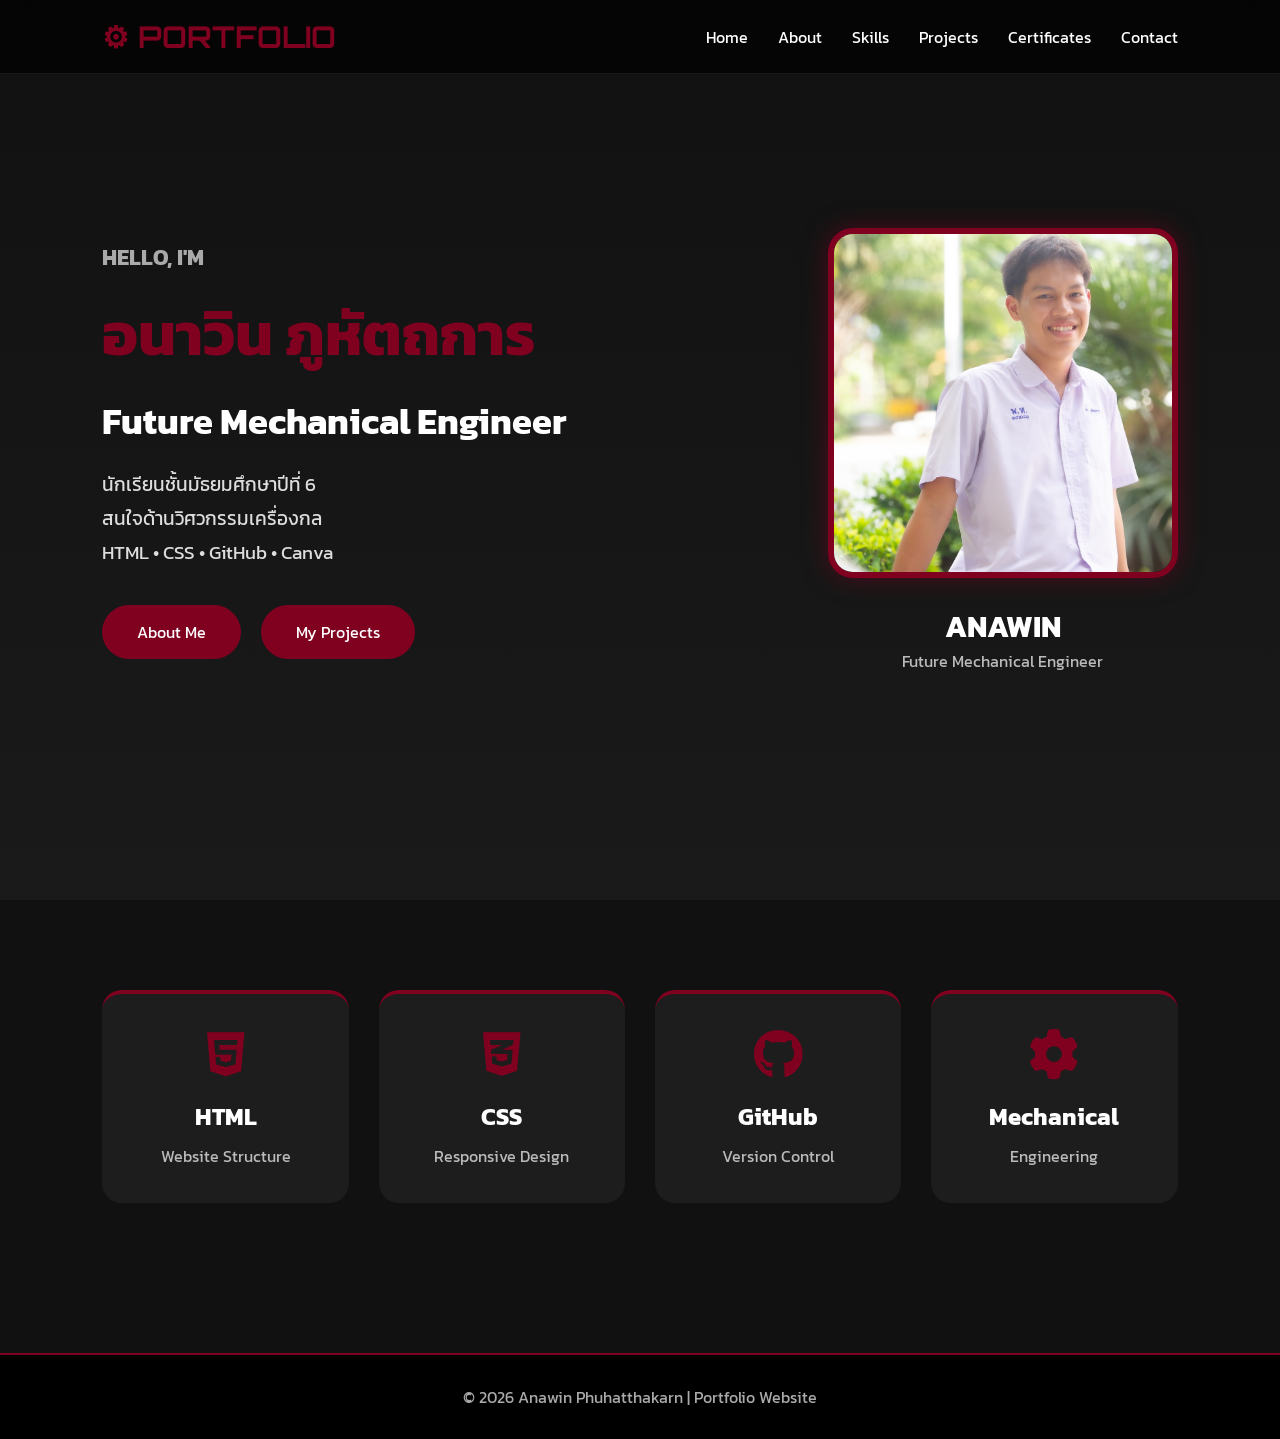
<file: index.html>
<!DOCTYPE html>
<html lang="th">

<head>

    <meta charset="UTF-8">
    <meta name="viewport" content="width=device-width, initial-scale=1.0">

    <title>Anawin Portfolio</title>

    <!-- Google Fonts -->
    <link rel="preconnect" href="https://fonts.googleapis.com">
    <link href="https://fonts.googleapis.com/css2?family=Kanit:wght@300;400;600;700&family=Orbitron:wght@700&display=swap" rel="stylesheet">

    <!-- Font Awesome -->
    <link rel="stylesheet"
        href="https://cdnjs.cloudflare.com/ajax/libs/font-awesome/6.7.2/css/all.min.css">

    <!-- CSS -->
    <link rel="stylesheet" href="css/style.css">

</head>

<body>

    <!-- ================= NAVBAR ================= -->

    <header>

        <nav>

            <div class="logo">
                ⚙ PORTFOLIO
            </div>

            <ul>

                <li><a href="index.html">Home</a></li>

                <li><a href="about.html">About</a></li>

                <li><a href="skills.html">Skills</a></li>

                <li><a href="projects.html">Projects</a></li>

                <li><a href="certificates.html">Certificates</a></li>

                <li><a href="contact.html">Contact</a></li>

            </ul>

        </nav>

    </header>

    <!-- ================= HERO ================= -->

    <section class="hero">

        <div class="left">

            <h3>HELLO, I'M</h3>

            <h1>อนาวิน ภูหัตถการ</h1>

            <h2>Future Mechanical Engineer</h2>

            <p>
                นักเรียนชั้นมัธยมศึกษาปีที่ 6 <br>
                สนใจด้านวิศวกรรมเครื่องกล <br>
                HTML • CSS • GitHub • Canva
            </p>

            <div class="button">

                <a href="about.html">
                    About Me
                </a>

                <a href="projects.html">
                    My Projects
                </a>

            </div>

        </div>

        <div class="right">

            <div class="profile-card">

                <img src="images/profile2.jpg" alt="Anawin">

                <h3>ANAWIN</h3>

                <p>Future Mechanical Engineer</p>

            </div>

        </div>

    </section>

    <!-- ================= HOME CARDS ================= -->

    <section class="cards">

        <div class="home-card">

            <i class="fa-brands fa-html5"></i>

            <h2>HTML</h2>

            <p>Website Structure</p>

        </div>

        <div class="home-card">

            <i class="fa-brands fa-css3-alt"></i>

            <h2>CSS</h2>

            <p>Responsive Design</p>

        </div>

        <div class="home-card">

            <i class="fa-brands fa-github"></i>

            <h2>GitHub</h2>

            <p>Version Control</p>

        </div>

        <div class="home-card">

            <i class="fa-solid fa-gear"></i>

            <h2>Mechanical</h2>

            <p>Engineering</p>

        </div>

    </section>

    <!-- ================= FOOTER ================= -->

    <footer>

        <p>
            © 2026 Anawin Phuhatthakarn | Portfolio Website
        </p>

    </footer>

</body>

</html>
</file>
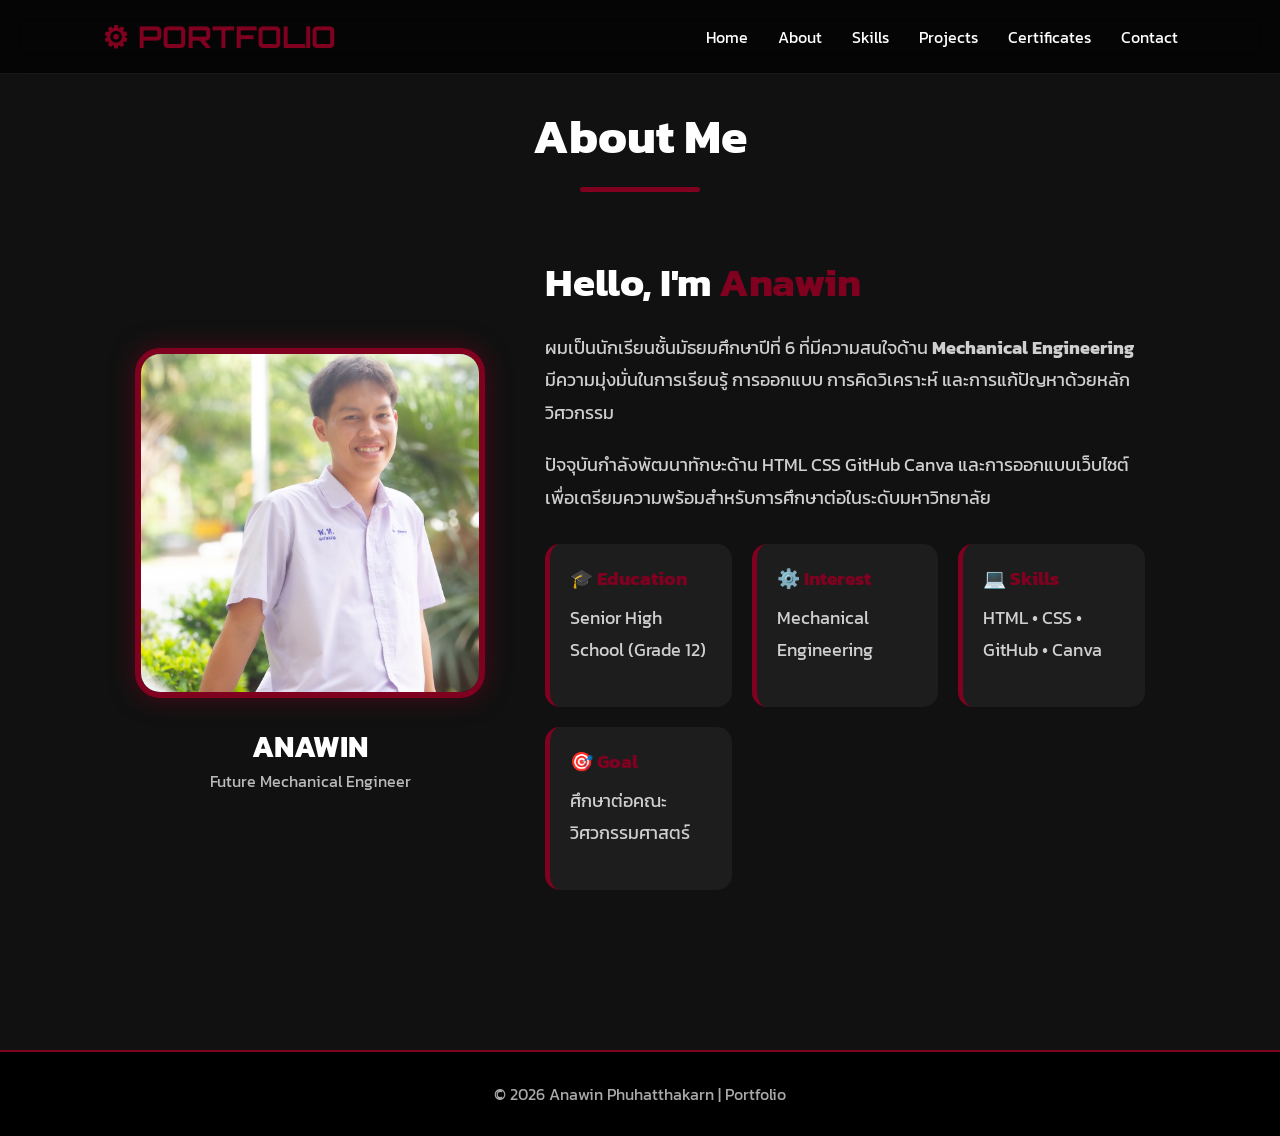
<file: about.html>
<!DOCTYPE html>
<html lang="th">

<head>

    <meta charset="UTF-8">
    <meta name="viewport" content="width=device-width, initial-scale=1.0">

    <title>About | Anawin Portfolio</title>

    <link rel="preconnect" href="https://fonts.googleapis.com">

    <link href="https://fonts.googleapis.com/css2?family=Kanit:wght@300;400;600;700&family=Orbitron:wght@700&display=swap" rel="stylesheet">

    <link rel="stylesheet"
    href="https://cdnjs.cloudflare.com/ajax/libs/font-awesome/6.7.2/css/all.min.css">

    <link rel="stylesheet"
    href="css/style.css">

</head>

<body>

<header>

<nav>

<div class="logo">
⚙ PORTFOLIO
</div>

<ul>

<li><a href="index.html">Home</a></li>

<li><a href="about.html">About</a></li>

<li><a href="skills.html">Skills</a></li>

<li><a href="projects.html">Projects</a></li>

<li><a href="certificates.html">Certificates</a></li>

<li><a href="contact.html">Contact</a></li>

</ul>

</nav>

</header>

<section class="about">

<div class="title">

<h1>About Me</h1>

<div class="line"></div>

</div>

<div class="about-content">

<div class="profile-card">

<img src="images/profile2.jpg" alt="Anawin">

<h3>ANAWIN</h3>

<p>Future Mechanical Engineer</p>

</div>

<div class="about-text">

<h2>Hello, I'm <span>Anawin</span></h2>

<p>

ผมเป็นนักเรียนชั้นมัธยมศึกษาปีที่ 6
ที่มีความสนใจด้าน
<strong>Mechanical Engineering</strong>

มีความมุ่งมั่นในการเรียนรู้
การออกแบบ การคิดวิเคราะห์
และการแก้ปัญหาด้วยหลักวิศวกรรม

</p>

<p>

ปัจจุบันกำลังพัฒนาทักษะด้าน

HTML

CSS

GitHub

Canva

และการออกแบบเว็บไซต์
เพื่อเตรียมความพร้อมสำหรับการศึกษาต่อในระดับมหาวิทยาลัย

</p>

<div class="info">

<div class="box">

<h3>🎓 Education</h3>

<p>Senior High School (Grade 12)</p>

</div>

<div class="box">

<h3>⚙️ Interest</h3>

<p>Mechanical Engineering</p>

</div>

<div class="box">

<h3>💻 Skills</h3>

<p>HTML • CSS • GitHub • Canva</p>

</div>

<div class="box">

<h3>🎯 Goal</h3>

<p>ศึกษาต่อคณะวิศวกรรมศาสตร์</p>

</div>

</div>

</div>

</div>

</section>

<footer>

<p>

© 2026 Anawin Phuhatthakarn | Portfolio

</p>

</footer>

</body>

</html>
</file>
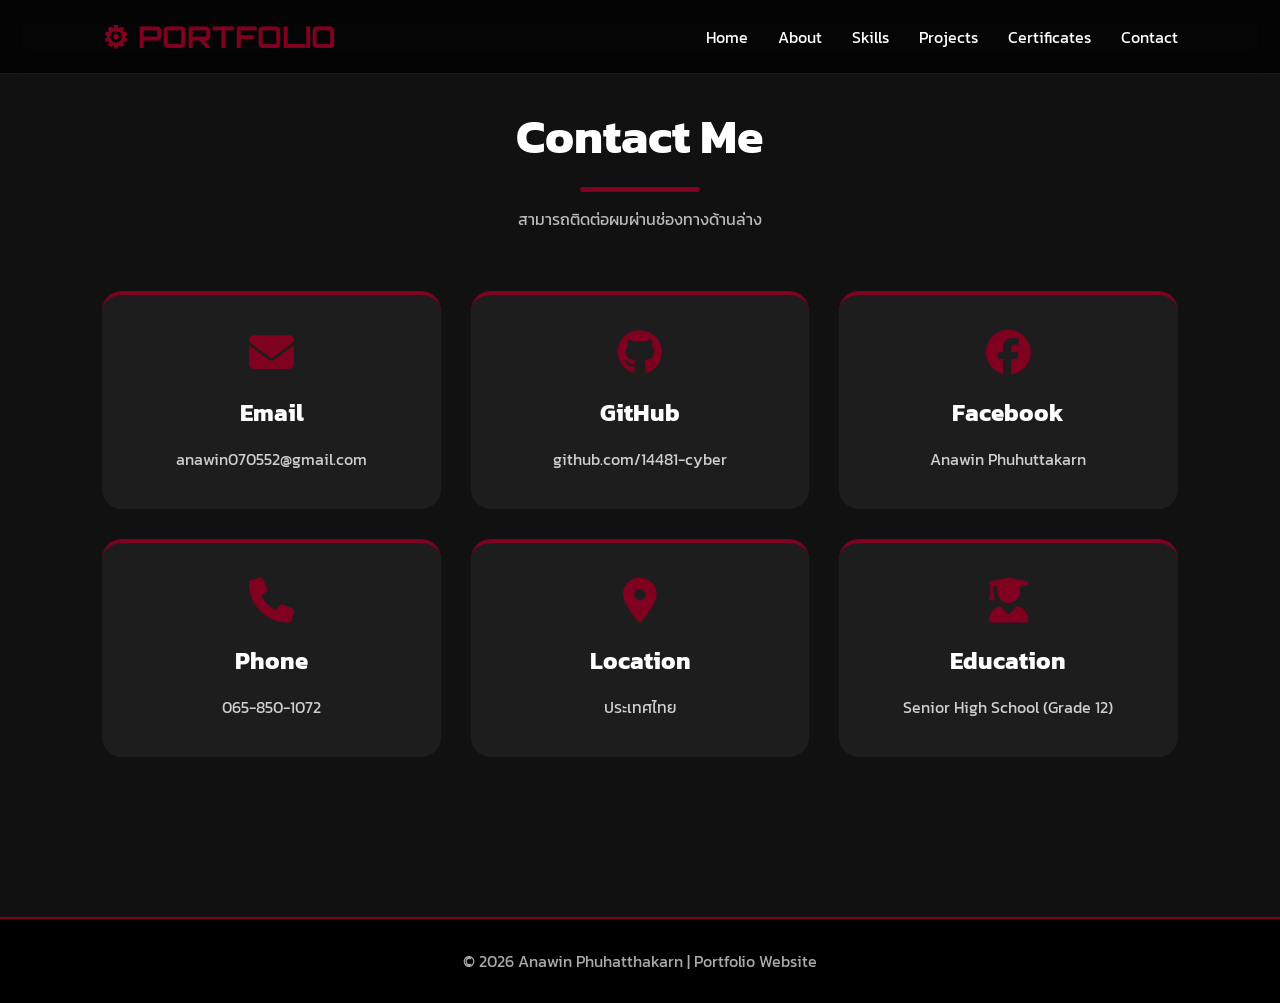
<file: contact.html>
<!DOCTYPE html>
<html lang="th">

<head>

<meta charset="UTF-8">
<meta name="viewport" content="width=device-width, initial-scale=1.0">

<title>Contact | Anawin Portfolio</title>

<link rel="preconnect" href="https://fonts.googleapis.com">

<link href="https://fonts.googleapis.com/css2?family=Kanit:wght@300;400;600;700&family=Orbitron:wght@700&display=swap" rel="stylesheet">

<link rel="stylesheet"
href="https://cdnjs.cloudflare.com/ajax/libs/font-awesome/6.7.2/css/all.min.css">

<link rel="stylesheet"
href="css/style.css">

</head>

<body>

<header>

<nav>

<div class="logo">
⚙ PORTFOLIO
</div>

<ul>

<li><a href="index.html">Home</a></li>

<li><a href="about.html">About</a></li>

<li><a href="skills.html">Skills</a></li>

<li><a href="projects.html">Projects</a></li>

<li><a href="certificates.html">Certificates</a></li>

<li><a href="contact.html">Contact</a></li>

</ul>

</nav>

</header>

<section class="contact">

<div class="title">

<h1>Contact Me</h1>

<div class="line"></div>

<p>สามารถติดต่อผมผ่านช่องทางด้านล่าง</p>

</div>

<div class="contact-container">

<div class="contact-card">

<i class="fa-solid fa-envelope"></i>

<h3>Email</h3>

<p>anawin070552@gmail.com</p>

</div>

<div class="contact-card">

<i class="fa-brands fa-github"></i>

<h3>GitHub</h3>

<p>github.com/14481-cyber</p>

</div>

<div class="contact-card">

<i class="fa-brands fa-facebook"></i>

<h3>Facebook</h3>

<p>Anawin Phuhuttakarn</p>

</div>

<div class="contact-card">

<i class="fa-solid fa-phone"></i>

<h3>Phone</h3>

<p>065-850-1072</p>

</div>

<div class="contact-card">

<i class="fa-solid fa-location-dot"></i>

<h3>Location</h3>

<p>ประเทศไทย</p>

</div>

<div class="contact-card">

<i class="fa-solid fa-user-graduate"></i>

<h3>Education</h3>

<p>Senior High School (Grade 12)</p>

</div>

</div>

</section>

<footer>

<p>
© 2026 Anawin Phuhatthakarn | Portfolio Website
</p>

</footer>

</body>

</html>
</file>
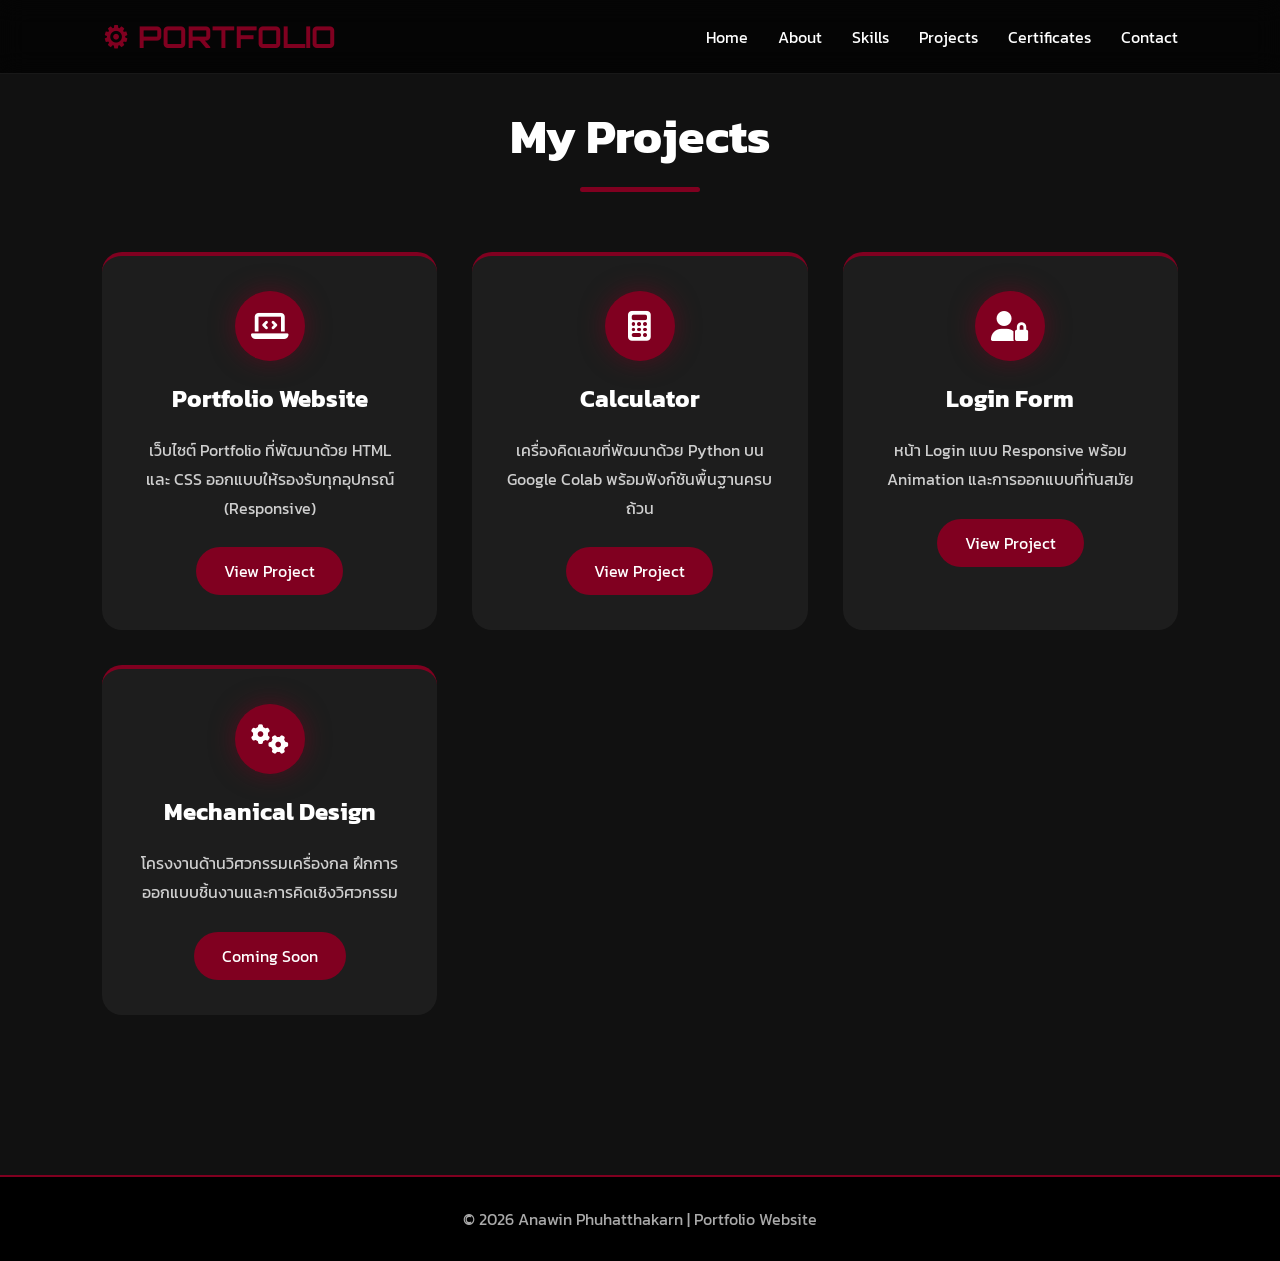
<file: projects.html>
<!DOCTYPE html>
<html lang="th">

<head>

    <meta charset="UTF-8">
    <meta name="viewport" content="width=device-width, initial-scale=1.0">

    <title>Projects | Anawin Portfolio</title>

    <!-- Google Fonts -->
    <link rel="preconnect" href="https://fonts.googleapis.com">

    <link href="https://fonts.googleapis.com/css2?family=Kanit:wght@300;400;600;700&family=Orbitron:wght@700&display=swap" rel="stylesheet">

    <!-- Font Awesome -->
    <link rel="stylesheet"
    href="https://cdnjs.cloudflare.com/ajax/libs/font-awesome/6.7.2/css/all.min.css">

    <!-- CSS -->
    <link rel="stylesheet" href="css/style.css">

</head>

<body>

<header>

<nav>

<div class="logo">
⚙ PORTFOLIO
</div>

<ul>

<li><a href="index.html">Home</a></li>

<li><a href="about.html">About</a></li>

<li><a href="skills.html">Skills</a></li>

<li><a href="projects.html">Projects</a></li>

<li><a href="certificates.html">Certificates</a></li>

<li><a href="contact.html">Contact</a></li>

</ul>

</nav>

</header>

<section class="projects">

<div class="title">

<h1>My Projects</h1>

<div class="line"></div>

</div>

<div class="project-container">

    <!-- Project 1 -->

    <div class="project-card">

        <div class="icon">
            <i class="fa-solid fa-laptop-code"></i>
        </div>

        <h2>Portfolio Website</h2>

        <p>
            เว็บไซต์ Portfolio ที่พัฒนาด้วย HTML และ CSS
            ออกแบบให้รองรับทุกอุปกรณ์ (Responsive)
        </p>

        <a href="#" class="btn">View Project</a>

    </div>

    <!-- Project 2 -->

    <div class="project-card">

        <div class="icon">
            <i class="fa-solid fa-calculator"></i>
        </div>

        <h2>Calculator</h2>

        <p>
            เครื่องคิดเลขที่พัฒนาด้วย Python
            บน Google Colab พร้อมฟังก์ชันพื้นฐานครบถ้วน
        </p>

        <a href="#" class="btn">View Project</a>

    </div>

    <!-- Project 3 -->

    <div class="project-card">

        <div class="icon">
            <i class="fa-solid fa-user-lock"></i>
        </div>

        <h2>Login Form</h2>

        <p>
            หน้า Login แบบ Responsive
            พร้อม Animation และการออกแบบที่ทันสมัย
        </p>

        <a href="#" class="btn">View Project</a>

    </div>

    <!-- Project 4 -->

    <div class="project-card">

        <div class="icon">
            <i class="fa-solid fa-gears"></i>
        </div>

        <h2>Mechanical Design</h2>

        <p>
            โครงงานด้านวิศวกรรมเครื่องกล
            ฝึกการออกแบบชิ้นงานและการคิดเชิงวิศวกรรม
        </p>

        <a href="#" class="btn">Coming Soon</a>

    </div>

</div>

</section>

<footer>

<p>
© 2026 Anawin Phuhatthakarn | Portfolio Website
</p>

</footer>

</body>

</html>
</file>
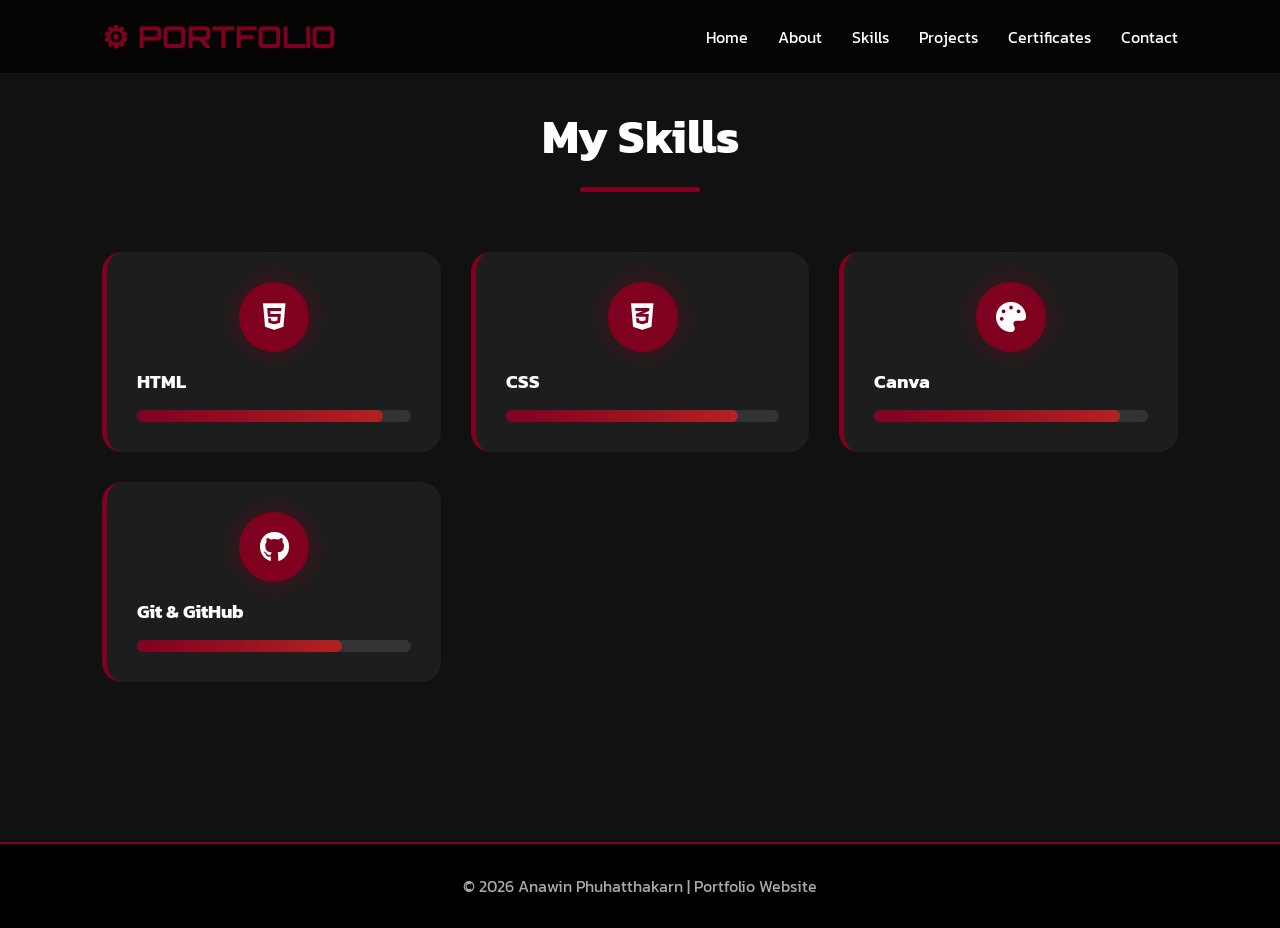
<file: skills.html>
<!DOCTYPE html>
<html lang="th">

<head>

    <meta charset="UTF-8">
    <meta name="viewport" content="width=device-width, initial-scale=1.0">

    <title>Skills | Anawin Portfolio</title>

    <!-- Google Fonts -->
    <link rel="preconnect" href="https://fonts.googleapis.com">
    <link href="https://fonts.googleapis.com/css2?family=Kanit:wght@300;400;600;700&family=Orbitron:wght@700&display=swap" rel="stylesheet">

    <!-- Font Awesome -->
    <link rel="stylesheet"
    href="https://cdnjs.cloudflare.com/ajax/libs/font-awesome/6.7.2/css/all.min.css">

    <!-- CSS -->
    <link rel="stylesheet" href="css/style.css">

</head>

<body>

<header>

<nav>

<div class="logo">
⚙ PORTFOLIO
</div>

<ul>

<li><a href="index.html">Home</a></li>

<li><a href="about.html">About</a></li>

<li><a href="skills.html">Skills</a></li>

<li><a href="projects.html">Projects</a></li>

<li><a href="certificates.html">Certificates</a></li>

<li><a href="contact.html">Contact</a></li>

</ul>

</nav>

</header>

<section class="skills">

<div class="title">

<h1>My Skills</h1>

<div class="line"></div>

</div>

<div class="skills-container">

<!-- HTML -->

<div class="skill-card">

<div class="icon">
<i class="fa-brands fa-html5"></i>
</div>

<h3>HTML</h3>

<div class="skill-bar">
<div class="html">
<span>90%</span>
</div>
</div>

</div>

<!-- CSS -->

<div class="skill-card">

<div class="icon">
<i class="fa-brands fa-css3-alt"></i>
</div>

<h3>CSS</h3>

<div class="skill-bar">
<div class="css">
<span>85%</span>
</div>
</div>

</div>

<!-- Canva -->

<div class="skill-card">

<div class="icon">
<i class="fa-solid fa-palette"></i>
</div>

<h3>Canva</h3>

<div class="skill-bar">
<div class="canva">
<span>90%</span>
</div>
</div>

</div>

<!-- GitHub -->

<div class="skill-card">

<div class="icon">
<i class="fa-brands fa-github"></i>
</div>

<h3>Git & GitHub</h3>

<div class="skill-bar">
<div class="git">
<span>75%</span>
</div>
</div>

</div>

</div>

</section>

<footer>

<p>
© 2026 Anawin Phuhatthakarn | Portfolio Website
</p>

</footer>

</body>
</html>
</file>
<file: css/style.css>
/* ===========================================
   PORTFOLIO CSS
   Theme : Burgundy / Black / White
=========================================== */

@import url('https://fonts.googleapis.com/css2?family=Kanit:wght@300;400;500;600;700&display=swap');

:root{
    --primary:#800020;
    --primary-light:#b0002c;
    --bg:#111;
    --card:#1d1d1d;
    --text:#fff;
    --gray:#cfcfcf;
    --shadow:0 0 25px rgba(128,0,32,.5);
}

*{
    margin:0;
    padding:0;
    box-sizing:border-box;
    font-family:"Kanit",sans-serif;
}

html{
    scroll-behavior:smooth;
}

body{
    background:var(--bg);
    color:var(--text);
}

/* Scroll Bar */

::-webkit-scrollbar{
    width:10px;
}

::-webkit-scrollbar-track{
    background:#111;
}

::-webkit-scrollbar-thumb{
    background:var(--primary);
    border-radius:20px;
}

/* ================= NAVBAR ================= */

nav{
    position:fixed;
    width:100%;
    display:flex;
    justify-content:space-between;
    align-items:center;
    padding:18px 8%;
    background:rgba(0,0,0,.7);
    backdrop-filter:blur(12px);
    border-bottom:1px solid rgba(255,255,255,.08);
    z-index:999;
}

.logo{
    font-size:30px;
    font-weight:700;
    color:var(--primary);
    font-family:Orbitron,sans-serif;
}

nav ul{
    display:flex;
    list-style:none;
    gap:30px;
}

nav ul li a{
    text-decoration:none;
    color:white;
    transition:.3s;
}

nav ul li a:hover{
    color:var(--primary);
}

/* ================= HERO ================= */

.hero{
    min-height:100vh;
    display:flex;
    justify-content:space-between;
    align-items:center;
    padding:120px 8%;
    background:linear-gradient(#111,#1a1a1a);
}

.left{
    width:55%;
}

.left h3{
    color:#aaa;
    font-size:22px;
}

.left h1{
    font-size:60px;
    color:var(--primary);
    margin:15px 0;
}

.left h2{
    font-size:36px;
    margin-bottom:20px;
}

.left p{
    font-size:19px;
    color:#ddd;
    line-height:1.8;
}

.button{
    display:flex;
    gap:20px;
    margin-top:35px;
}

.button a{
    text-decoration:none;
    background:var(--primary);
    color:white;
    padding:15px 35px;
    border-radius:40px;
    transition:.3s;
}

.button a:hover{
    background:var(--primary-light);
    transform:translateY(-5px);
    box-shadow:var(--shadow);
}

/* ================= PROFILE ================= */

.right{
    display:flex;
    justify-content:center;
    align-items:center;
}

.profile-card{
    text-align:center;
}

.profile-card img{
    width:350px;
    height:350px;
    object-fit:cover;
    border-radius:25px;
    border:6px solid var(--primary);
    box-shadow:var(--shadow);
    transition:.4s;
}

.profile-card img:hover{
    transform:scale(1.05);
    box-shadow:0 0 40px var(--primary);
}

.profile-card h3{
    margin-top:20px;
    font-size:30px;
}

.profile-card p{
    color:#bbb;
}

/* ================= HOME CARD ================= */

.cards{
    padding:90px 8%;
    display:grid;
    grid-template-columns:repeat(auto-fit,minmax(220px,1fr));
    gap:30px;
}

.home-card{
    background:var(--card);
    border-radius:20px;
    text-align:center;
    padding:35px;
    transition:.4s;
    border-top:4px solid var(--primary);
}

.home-card:hover{
    transform:translateY(-10px);
    box-shadow:var(--shadow);
}

.home-card i{
    font-size:50px;
    color:var(--primary);
    margin-bottom:20px;
}

.home-card h2{
    margin-bottom:10px;
}

.home-card p{
    color:#bbb;
}

/* ================= TITLE ================= */

.title{
    text-align:center;
    margin-bottom:60px;
}

.title h1{
    font-size:48px;
}

.line{
    width:120px;
    height:5px;
    background:var(--primary);
    margin:15px auto;
    border-radius:20px;
}
/* =====================
      ABOUT
===================== */

.about{
    padding:100px 8%;
    background:var(--bg);
}

.about-content{
    display:flex;
    justify-content:center;
    align-items:center;
    gap:60px;
    flex-wrap:wrap;
}

.about-text{
    max-width:600px;
}

.about-text h2{
    font-size:40px;
    margin-bottom:20px;
}

.about-text span{
    color:var(--primary);
}

.about-text p{
    color:var(--gray);
    line-height:1.8;
    font-size:18px;
    margin-bottom:20px;
}

.info{
    display:grid;
    grid-template-columns:repeat(auto-fit,minmax(180px,1fr));
    gap:20px;
    margin-top:30px;
}

.info .box{
    background:var(--card);
    padding:20px;
    border-radius:15px;
    border-left:5px solid var(--primary);
    transition:.4s;
}

.info .box:hover{
    transform:translateY(-8px);
    box-shadow:var(--shadow);
}

.info .box h3{
    color:var(--primary);
    margin-bottom:10px;
}

/* =====================
      SKILLS
===================== */

.skills{
    padding:100px 8%;
}

.skills-container{
    display:grid;
    grid-template-columns:repeat(auto-fit,minmax(300px,1fr));
    gap:30px;
}

.skill-card{
    background:var(--card);
    padding:30px;
    border-radius:20px;
    border-left:5px solid var(--primary);
    transition:.4s;
}

.skill-card:hover{
    transform:translateY(-10px);
    box-shadow:var(--shadow);
}

.skill-card h3{
    margin:15px 0;
}

.icon{
    width:70px;
    height:70px;
    margin:auto;
    border-radius:50%;
    background:var(--primary);
    display:flex;
    justify-content:center;
    align-items:center;
    font-size:30px;
    box-shadow:var(--shadow);
}

.skill-bar{
    width:100%;
    height:12px;
    background:#333;
    border-radius:20px;
    overflow:hidden;
}

.skill-bar div{
    height:100%;
    background:linear-gradient(90deg,var(--primary),#b22222);
    border-radius:20px;
    position:relative;
    animation:grow 2s;
}

.skill-bar span{
    position:absolute;
    right:10px;
    top:-28px;
    font-size:14px;
}

.html{width:90%;}
.css{width:85%;}
.canva{width:90%;}
.git{width:75%;}

/* =====================
      PROJECTS
===================== */

.projects{
    padding:100px 8%;
}

.project-container{
    display:grid;
    grid-template-columns:repeat(auto-fit,minmax(280px,1fr));
    gap:35px;
}

.project-card{
    background:var(--card);
    border-radius:20px;
    padding:35px;
    text-align:center;
    border-top:4px solid var(--primary);
    transition:.4s;
    overflow:hidden;
    position:relative;
}

.project-card::before{
    content:"";
    position:absolute;
    width:150%;
    height:150%;
    background:rgba(255,255,255,.05);
    transform:rotate(45deg);
    top:-180%;
    left:-180%;
    transition:.7s;
}

.project-card:hover::before{
    top:100%;
    left:100%;
}

.project-card:hover{
    transform:translateY(-10px);
    box-shadow:var(--shadow);
}

.project-card h2{
    margin:20px 0;
}

.project-card p{
    color:var(--gray);
    line-height:1.8;
    margin-bottom:25px;
}

.btn{
    display:inline-block;
    padding:12px 28px;
    border-radius:30px;
    background:var(--primary);
    color:white;
    text-decoration:none;
    transition:.3s;
}

.btn:hover{
    background:white;
    color:var(--primary);
}

/* =====================
      FOOTER
===================== */

footer{
    margin-top:60px;
    padding:30px;
    text-align:center;
    background:#000;
    border-top:2px solid var(--primary);
}

footer p{
    color:#aaa;
}

/* =====================
      ANIMATION
===================== */

@keyframes grow{
    from{
        width:0;
    }
}

@keyframes fadeUp{
    from{
        opacity:0;
        transform:translateY(40px);
    }

    to{
        opacity:1;
        transform:translateY(0);
    }
}

.hero,
.about,
.skills,
.projects{
    animation:fadeUp .8s ease;
}

/* =====================
      RESPONSIVE
===================== */

@media(max-width:768px){

    nav{
        flex-direction:column;
        padding:20px;
    }

    nav ul{
        flex-wrap:wrap;
        justify-content:center;
        gap:15px;
        margin-top:15px;
    }

    .hero{
        flex-direction:column-reverse;
        text-align:center;
        padding:140px 20px 80px;
    }

    .left{
        width:100%;
    }

    .left h1{
        font-size:42px;
    }

    .left h2{
        font-size:28px;
    }

    .left p{
        font-size:17px;
    }

    .profile-card img{
        width:250px;
        height:250px;
    }

    .button{
        justify-content:center;
        flex-wrap:wrap;
    }

    .about-content{
        flex-direction:column;
        text-align:center;
    }

    .cards,
    .skills-container,
    .project-container,
    .info{
        grid-template-columns:1fr;
    }

}

@media(max-width:480px){

    .logo{
        font-size:24px;
    }

    .left h1{
        font-size:34px;
    }

    .left h2{
        font-size:22px;
    }

    .title h1{
        font-size:36px;
    }

}
/* =======================
   CERTIFICATES
======================= */

.project-card img{
    width:100%;
    border-radius:15px;
    transition:.4s;
}

.project-card:hover img{
    transform:scale(1.05);
}

.project-card{
    overflow:hidden;
}
/* ===========================
        CONTACT
=========================== */

.contact{
    padding:100px 8%;
    background:#111;
}

.contact .title p{
    color:#bbb;
    margin-top:10px;
}

.contact-container{

    display:grid;
    grid-template-columns:repeat(auto-fit,minmax(250px,1fr));
    gap:30px;
    margin-top:50px;

}

.contact-card{

    background:#1d1d1d;
    padding:35px;
    border-radius:20px;
    text-align:center;
    transition:.4s;
    border-top:4px solid #800020;

}

.contact-card:hover{

    transform:translateY(-10px);
    box-shadow:0 0 25px rgba(128,0,32,.8);

}

.contact-card i{

    font-size:45px;
    color:#800020;
    margin-bottom:20px;

}

.contact-card h3{

    margin-bottom:15px;
    font-size:24px;

}

.contact-card p{

    color:#cfcfcf;
    line-height:1.8;

}
</file>
